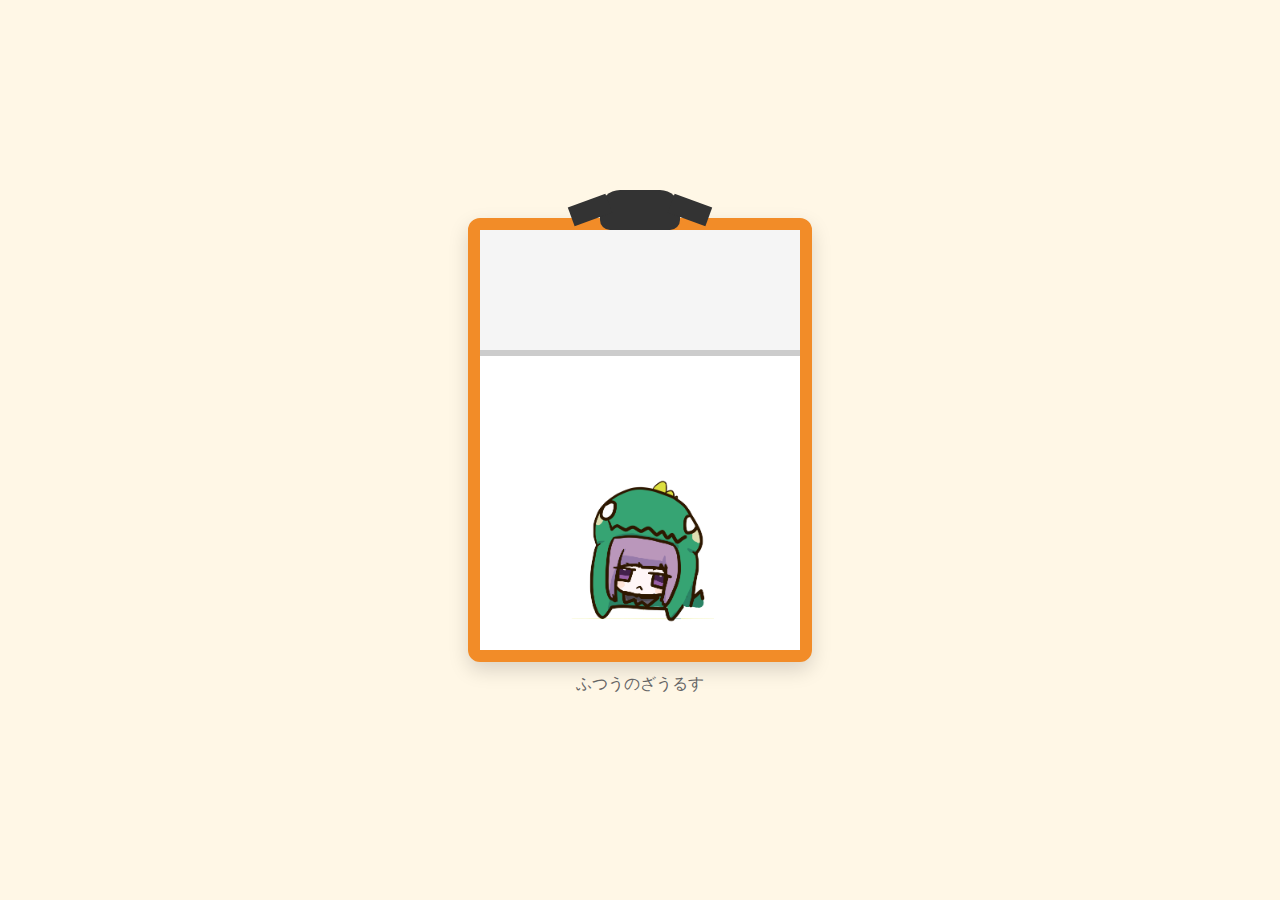
<file: index.html>
<!DOCTYPE html>
<html lang="ja">
<head>
  <meta charset="UTF-8">
  <title>ざうるす運動記録</title>
  <link rel="stylesheet" href="style.css">
</head>
<body>
<div class="container">
  <div class="window">
  <div class="ribbon"></div>

  <div class="window-frame">
    <div class="window-top"></div>

    <img
      id="zaurus"
      src=""
      alt="ざうるす"
      onclick="pokeZaurus()"
    />
  </div>

  <p id="status"></p>
</div>

  <script src="script.js"></script>
</body>

</html>
</file>
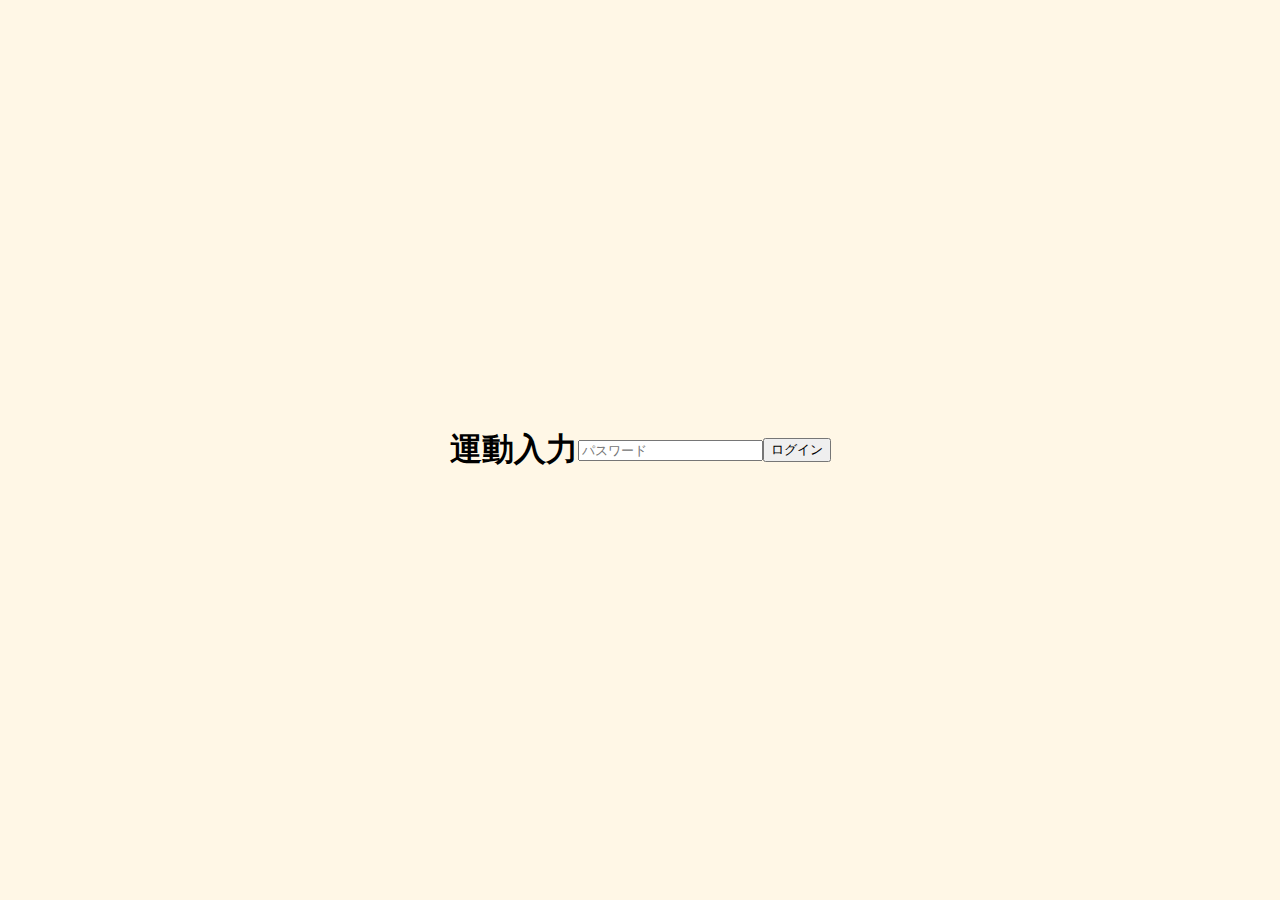
<file: admin.html>
<!DOCTYPE html>
<html lang="ja">
<head>
  <meta charset="UTF-8">
  <title>管理画面</title>
  <link rel="stylesheet" href="style.css">
</head>
<body>
  <h1>運動入力</h1>

  <input type="password" id="password" placeholder="パスワード">
  <button onclick="login()">ログイン</button>

  <div id="adminArea" style="display:none;">
    <input type="number" id="minutes" placeholder="運動時間（分）">
    <input type="number" id="steps" placeholder="歩数">
    <button onclick="saveData()">保存</button>
  </div>

  <script src="script.js"></script>
</body>
</html>
</file>
<file: style.css>
body {
  margin: 0;
  min-height: 100vh;
  background: #fff7e6;
  display: flex;
  justify-content: center;
  align-items: center;
  font-family: "Hiragino Maru Gothic ProN", sans-serif;
}

.window {
  text-align: center;
}

/* リボン */
.ribbon {
  width: 80px;
  height: 40px;
  background: #333;
  border-radius: 20px 20px 10px 10px;
  margin: 0 auto -12px;
  position: relative;
  z-index: 3;
}

.ribbon::before,
.ribbon::after {
  content: "";
  position: absolute;
  width: 40px;
  height: 20px;
  background: #333;
  top: 10px;
}

.ribbon::before {
  left: -30px;
  transform: rotate(-20deg);
}

.ribbon::after {
  right: -30px;
  transform: rotate(20deg);
}

/* 窓枠 */
.window-frame {
  width: 320px;
  height: 420px;
  background: #fff;
  border: 12px solid #f28c28;
  border-radius: 12px;
  position: relative;
  overflow: hidden;
  box-shadow: 0 8px 20px rgba(0,0,0,0.15);
}

/* 半開きの上窓 */
.window-top {
  position: absolute;
  top: 0;
  left: 0;
  width: 100%;
  height: 120px;
  background: #f5f5f5;
  border-bottom: 6px solid #ccc;
  z-index: 2;
}

/* ざうるす */
#zaurus {
  position: absolute;
  bottom: -10px;
  left: 50%;
  transform: translateX(-50%);
  width: 260px;
  cursor: pointer;
  transition: transform 0.15s ease;
}

#zaurus:hover {
  transform: translateX(-50%) scale(1.05);
}

#zaurus:active {
  transform: translateX(-50%) scale(0.95);
}

#status {
  margin-top: 12px;
  color: #666;
}
</file>
